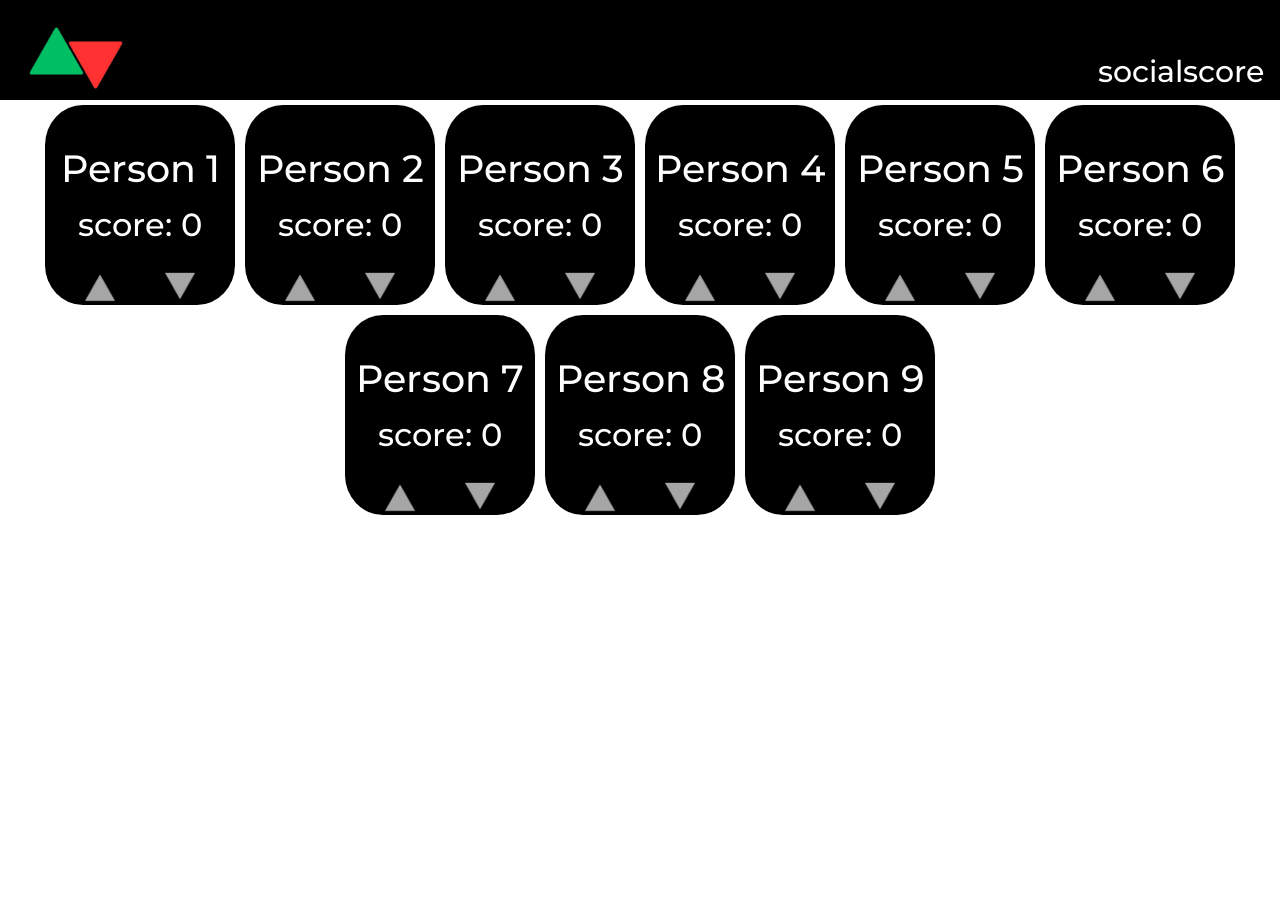
<file: index.html>
<!DOCTYPE html>
<html>
    <head>
        <meta name="viewport" content="width=device-width, initial-scale=1.0">
	    <meta name="format-detection" content="telephone=no">
	    <meta name="description" content="Test Website">
        <title>socialscore</title>
        <link rel="stylesheet" href="styles.css">
        <link rel="stylesheet" href="https://cdn.jsdelivr.net/npm/bootstrap@4.3.1/dist/css/bootstrap.min.css" integrity="sha384-ggOyR0iXCbMQv3Xipma34MD+dH/1fQ784/j6cY/iJTQUOhcWr7x9JvoRxT2MZw1T" crossorigin="anonymous">

        <script src="app.js"></script>
    </head>
    <body>
        <div class="navbar">
             <a href="index.html"><img src="images/ratingsitelogo.png"></img></a>
             <h1>socialscore</h1>
        </div>
        <div class="row justify-content-center">
            <div class="col-sm justify-content-center">
                <div class="person">
                    <div class="votebutton" id="voteup">
                        <a href="javascript:voteUp('person1', 'voteup1', 'up1')" class="voteupbutton"><img src="images/voteupgray.png" id="voteup1" onmouseover="javascript:hoverup(this, 'up1')" onmouseout="javascript:unhoverup(this)"></img></a>
                    </div>
                    <h1 class="name">Person 1</h1>
                    <h2 class="votesdisplay" id="person1">score: 0</h2>
                    <div class="votebutton" id="votedown">
                        <a href="javascript:voteDown('person1', 'votedown1', 'down1')"class="votedownbutton"><img src="images/votedowngray.png" id="votedown1" onmouseover="javascript:hoverdown(this, 'down1')" onmouseout="javascript:unhoverdown(this)"></img></a>                   
                    </div>
                </div>
                <div class="person">
                    <div class="votebutton" id="voteup">
                        <a href="javascript:voteUp('person2', 'voteup2', 'up2')"class="voteupbutton"><img src="images/voteupgray.png" id="voteup2" onmouseover="javascript:hoverup(this, 'up2')" onmouseout="javascript:unhoverup(this)"></img></a>
                    </div>
                    <h1 class="name">Person 2</h1>
                    <h2 class="votesdisplay" id="person2">score: 0</h2>
                    <div class="votebutton" id="votedown">
                        <a href="javascript:voteDown('person2', 'votedown2', 'down2')"class="votedownbutton"><img src="images/votedowngray.png" id="votedown2" onmouseover="javascript:hoverdown(this, 'down2')" onmouseout="javascript:unhoverdown(this)"></img></a>
                    </div>
                </div>
                <div class="person">
                    <div class="votebutton" id="voteup">
                        <a href="javascript:voteUp('person3', 'voteup3', 'up3')"class="voteupbutton"><img src="images/voteupgray.png" id="voteup3" onmouseover="javascript:hoverup(this, 'up3')" onmouseout="javascript:unhoverup(this)"></img></a>
                    </div>
                    <h1 class="name">Person 3</h1>
                    <h2 class="votesdisplay" id="person3">score: 0</h2>
                    <div class="votebutton" id="votedown">
                        <a href="javascript:voteDown('person3', 'votedown3', 'down3')"class="votedownbutton"><img src="images/votedowngray.png" id="votedown3" onmouseover="javascript:hoverdown(this, 'down3')" onmouseout="javascript:unhoverdown(this)"></img></a>
                    </div>
                </div>
                <div class="person">
                    <div class="votebutton" id="voteup">
                        <a href="javascript:voteUp('person4', 'voteup4', 'up4')"class="voteupbutton"><img src="images/voteupgray.png" id="voteup4" onmouseover="javascript:hoverup(this, 'up4')" onmouseout="javascript:unhoverup(this)"></img></a>
                    </div>
                    <h1 class="name">Person 4</h1>
                    <h2 class="votesdisplay" id="person4">score: 0</h2>
                    <div class="votebutton" id="votedown">
                        <a href="javascript:voteDown('person4', 'votedown4', 'down4')"class="votedownbutton"><img src="images/votedowngray.png" id="votedown2" onmouseover="javascript:hoverdown(this, 'down4')" onmouseout="javascript:unhoverdown(this)"></img></a>
                    </div>
                </div>
                <div class="person">
                    <div class="votebutton" id="voteup">
                        <a href="javascript:voteUp('person5', 'voteup5', 'up5')"class="voteupbutton"><img src="images/voteupgray.png" id="voteup5" onmouseover="javascript:hoverup(this, 'up5')" onmouseout="javascript:unhoverup(this)"></img></a>
                    </div>
                    <h1 class="name">Person 5</h1>
                    <h2 class="votesdisplay" id="person5">score: 0</h2>
                    <div class="votebutton" id="votedown">
                        <a href="javascript:voteDown('person5', 'votedown5', 'down5')"class="votedownbutton"><img src="images/votedowngray.png" id="votedown5" onmouseover="javascript:hoverdown(this, 'down5')" onmouseout="javascript:unhoverdown(this)"></img></a>
                    </div>
                </div>
                <div class="person">
                    <div class="votebutton" id="voteup">
                        <a href="javascript:voteUp('person6', 'voteup6', 'up6')"class="voteupbutton"><img src="images/voteupgray.png" id="voteup6" onmouseover="javascript:hoverup(this, 'up6')" onmouseout="javascript:unhoverup(this)"></img></a>
                    </div>
                    <h1 class="name">Person 6</h1>
                    <h2 class="votesdisplay" id="person6">score: 0</h2>
                    <div class="votebutton" id="votedown">
                        <a href="javascript:voteDown('person6', 'votedown6', 'down6')"class="votedownbutton"><img src="images/votedowngray.png" id="votedown6" onmouseover="javascript:hoverdown(this, 'down6')" onmouseout="javascript:unhoverdown(this)"></img></a>
                    </div>
                </div>
                <div class="person">
                    <div class="votebutton" id="voteup">
                        <a href="javascript:voteUp('person7', 'voteup7', 'up7')"class="voteupbutton"><img src="images/voteupgray.png" id="voteup7" onmouseover="javascript:hoverup(this, 'up7')" onmouseout="javascript:unhoverup(this)"></img></a>
                    </div>
                    <h1 class="name">Person 7</h1>
                    <h2 class="votesdisplay" id="person7">score: 0</h2>
                    <div class="votebutton" id="votedown">
                        <a href="javascript:voteDown('person7', 'votedown7', 'down7')"class="votedownbutton"><img src="images/votedowngray.png" id="votedown7" onmouseover="javascript:hoverdown(this, 'down7')" onmouseout="javascript:unhoverdown(this)"></img></a>
                    </div>
                </div>
                <div class="person">
                    <div class="votebutton" id="voteup">
                        <a href="javascript:voteUp('person8', 'voteup8', 'up8')"class="voteupbutton"><img src="images/voteupgray.png" id="voteup8" onmouseover="javascript:hoverup(this, 'up8')" onmouseout="javascript:unhoverup(this)"></img></a>
                    </div>
                    <h1 class="name">Person 8</h1>
                    <h2 class="votesdisplay" id="person8">score: 0</h2>
                    <div class="votebutton" id="votedown">
                        <a href="javascript:voteDown('person8', 'votedown8', 'down8')"class="votedownbutton"><img src="images/votedowngray.png" id="votedown8" onmouseover="javascript:hoverdown(this, 'down8')" onmouseout="javascript:unhoverdown(this)"></img></a>
                    </div>
                </div>
                <div class="person">
                    <div class="votebutton" id="voteup">
                        <a href="javascript:voteUp('person9', 'voteup9', 'up9')"class="voteupbutton"><img src="images/voteupgray.png" id="voteup9" onmouseover="javascript:hoverup(this, 'up9')" onmouseout="javascript:unhoverup(this)"></img></a>
                    </div>
                    <h1 class="name">Person 9</h1>
                    <h2 class="votesdisplay" id="person9">score: 0</h2>
                    <div class="votebutton" id="votedown">
                        <a href="javascript:voteDown('person9', 'votedown9', 'down9')"class="votedownbutton"><img src="images/votedowngray.png" id="votedown9" onmouseover="javascript:hoverdown(this, 'down9')" onmouseout="javascript:unhoverdown(this)"></img></a>
                    </div>
                </div>
        </div>
        <script src="https://code.jquery.com/jquery-3.3.1.slim.min.js" integrity="sha384-q8i/X+965DzO0rT7abK41JStQIAqVgRVzpbzo5smXKp4YfRvH+8abtTE1Pi6jizo" crossorigin="anonymous"></script>
        <script src="https://cdn.jsdelivr.net/npm/popper.js@1.14.7/dist/umd/popper.min.js" integrity="sha384-UO2eT0CpHqdSJQ6hJty5KVphtPhzWj9WO1clHTMGa3JDZwrnQq4sF86dIHNDz0W1" crossorigin="anonymous"></script>
        <script src="https://cdn.jsdelivr.net/npm/bootstrap@4.3.1/dist/js/bootstrap.min.js" integrity="sha384-JjSmVgyd0p3pXB1rRibZUAYoIIy6OrQ6VrjIEaFf/nJGzIxFDsf4x0xIM+B07jRM" crossorigin="anonymous"></script>
    </body>
</html>
</file>
<file: styles.css>
@import url('https://fonts.googleapis.com/css2?family=Montserrat:ital,wght@0,100..900;1,100..900&display=swap');

body {
    margin: 0px;
    background-color: lightgrey;
}

.navbar {
    background-color: black;
    display: flex;
    overflow: hidden;
    font-family: Arial, sans-serif;
    height: 100px;  
    width: 100vw;
}

.navbar img {
    width: 100px;
    height: 100px;
    justify-self: left !important;
    margin-left: 10px;
}

.navbar img:hover {
    transform: translateY(-2px);
}

.navbar h1 {
    justify-self: left;
    color: white;
    font-family: 'Montserrat';
    height: 30px;
    font-size: 30px;
    margin-left: 10px;
    margin-top: 30px;
}

#container {
    display: flex;
    place-items: center;
}

.votebutton img{
    height: 30px;
    width: 30px;
}

.votebutton img:hover {
    transform: translateY(-2px);
}


.votebutton a {
    height: 30px;
    width: 30px;

}

.person {
    width: 190px;
    height: 200px;
    margin: 5px 5px;
    border-radius: 20%;
    background-color: black;
    float: left;
    display: grid;
    place-items: center;
}

.name {
    color: white;
    text-align: center;
    font-size: 38px;
    font-family: 'Montserrat' !important;
    width: 190px;
}

#voteup {
    width: 30px;
    margin-right: 80px;
    transform: translateY(164px);

}

#votedown {
    width: 30px;
    margin-left: 80px;
    place-self: right !important;
}

.votesdisplay {
    color: white;
    margin-top: 0px;
    margin-bottom: 20px;
    font-family: 'Montserrat';
}

.col-sm {
    display: flex;
    justify-content: center !important;
    width: fit-content !important;
    max-width: fit-content !important;
    flex-wrap: wrap;
}
</file>
